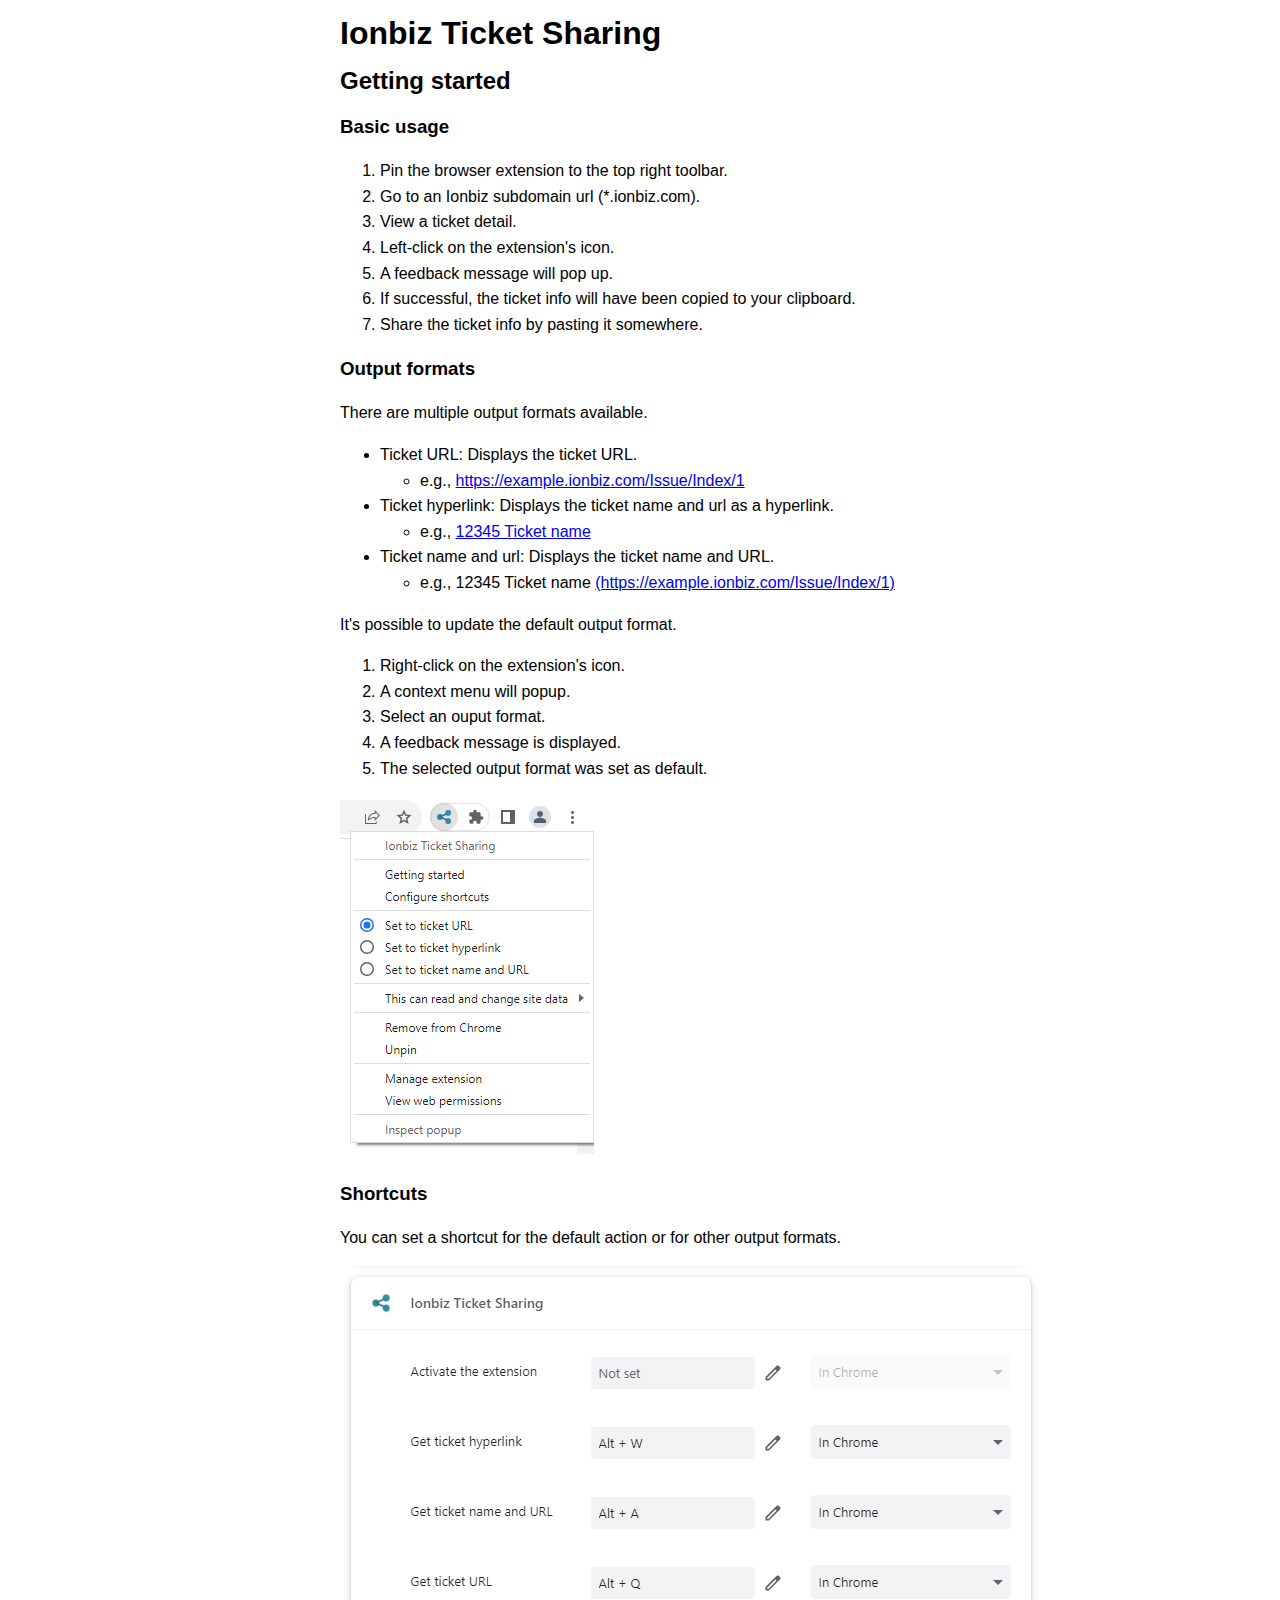
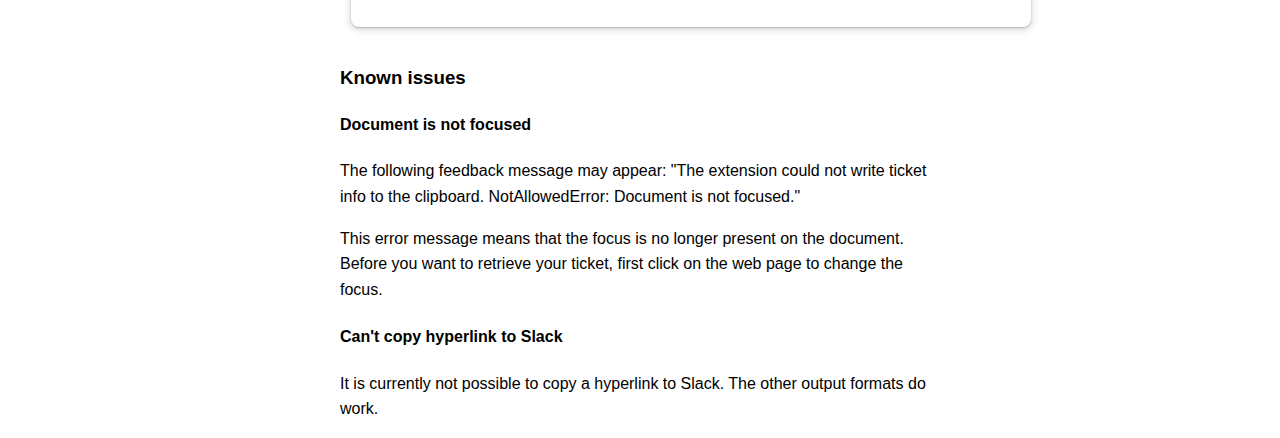
<file: docs/index.html>
<!DOCTYPE html>
<html lang="en">

<head>
    <meta charset="UTF-8">
    <meta name="viewport" content="width=device-width, initial-scale=1.0">
    <title>Getting started - Ionbiz Ticket Sharing</title>

    <style>
        body {
            margin: 0 auto;
            width: 600px;
            font-size: 1rem;
            font-weight: 400;
            font-family: Arial, Helvetica, sans-serif;
            line-height: 1.6rem;
        }
    </style>
</head>

<body>
    <header>
        <h1>Ionbiz Ticket Sharing</h1>
        <h2>Getting started</h2>
    </header>
    <main>
        <h3>Basic usage</h3>
        <ol>
            <li>Pin the browser extension to the top right toolbar.</li>
            <li>Go to an Ionbiz subdomain url (*.ionbiz.com).</li>
            <li>View a ticket detail.</li>
            <li>Left-click on the extension's icon.</li>
            <li>A feedback message will pop up.</li>
            <li>If successful, the ticket info will have been copied to your clipboard.</li>
            <li>Share the ticket info by pasting it somewhere.</li>
        </ol>
        <h3>Output formats</h3>
        <p>There are multiple output formats available.</p>
        <ul>
            <li>Ticket URL: Displays the ticket URL.</li>
            <ul>
                <li>e.g., <a href="#">https://example.ionbiz.com/Issue/Index/1</a></li>
            </ul>
            <li>Ticket hyperlink: Displays the ticket name and url as a hyperlink.</li>
            <ul>
                <li>e.g., <a href="#">12345 Ticket name</a></li>
            </ul>
            <li>Ticket name and url: Displays the ticket name and URL.</li>
            <ul>
                <li>e.g., 12345 Ticket name <a href="#">(https://example.ionbiz.com/Issue/Index/1)</a></li>
            </ul>
        </ul>
        <p>It's possible to update the default output format.</p>
        <ol>
            <li>Right-click on the extension's icon.</li>
            <li>A context menu will popup.</li>
            <li>Select an ouput format.</li>
            <li>A feedback message is displayed.</li>
            <li>The selected output format was set as default.</li>
        </ol>
        <img src="images/its_output_formats.png" />
        <h3>Shortcuts</h3>
        <p>You can set a shortcut for the default action or for other output formats.</p>
        <img src="images/its_shortcuts.png" />
        <h3>Known issues</h3>
        <h4>Document is not focused</h4>
        <p>The following feedback message may appear: "The extension could not write ticket info to the clipboard.
            NotAllowedError: Document is not focused."</p>
        <p>This error message means that the focus is no longer present on the document. Before you want to retrieve
            your ticket, first click on the web page to change the focus.</p>
        <h4>Can't copy hyperlink to Slack</h4>
        <p>It is currently not possible to copy a hyperlink to Slack. The other output formats do work.</p>
    </main>
</body>

</html>
</file>
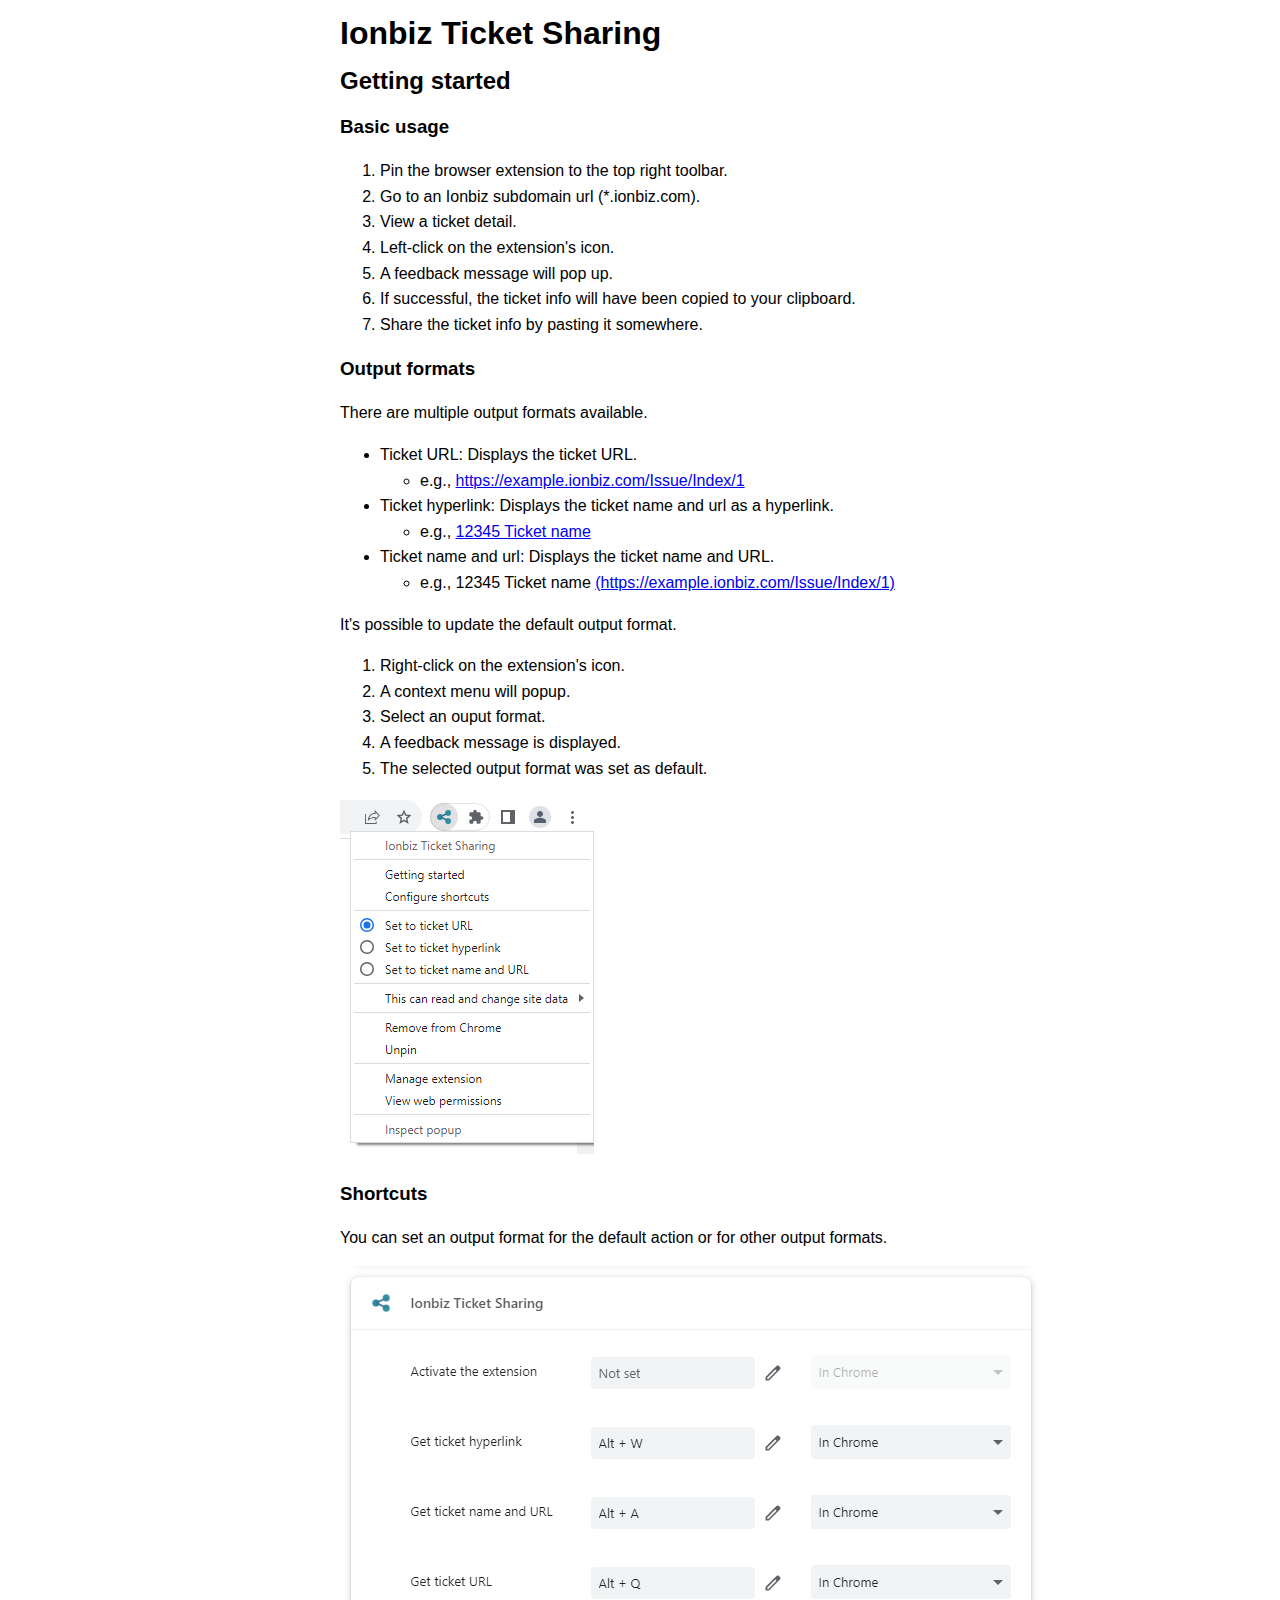
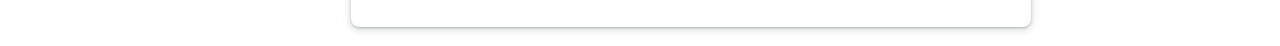
<file: getting-started/index.html>
<!DOCTYPE html>
<html lang="en">

<head>
    <meta charset="UTF-8">
    <meta name="viewport" content="width=device-width, initial-scale=1.0">
    <title>Getting started - Ionbiz Ticket Sharing</title>

    <style>
        body {
            margin: 0 auto;
            width: 600px;
            font-size: 1rem;
            font-weight: 400;
            font-family: Arial, Helvetica, sans-serif;
            line-height: 1.6rem;
        }
    </style>
</head>

<body>
    <header>
        <h1>Ionbiz Ticket Sharing</h1>
        <h2>Getting started</h2>
    </header>
    <main>
        <h3>Basic usage</h3>
        <ol>
            <li>Pin the browser extension to the top right toolbar.</li>
            <li>Go to an Ionbiz subdomain url (*.ionbiz.com).</li>
            <li>View a ticket detail.</li>
            <li>Left-click on the extension's icon.</li>
            <li>A feedback message will pop up.</li>
            <li>If successful, the ticket info will have been copied to your clipboard.</li>
            <li>Share the ticket info by pasting it somewhere.</li>
        </ol>
        <h3>Output formats</h3>
        <p>There are multiple output formats available.</p>
        <ul>
            <li>Ticket URL: Displays the ticket URL.</li>
            <ul>
                <li>e.g., <a href="#">https://example.ionbiz.com/Issue/Index/1</a></li>
            </ul>
            <li>Ticket hyperlink: Displays the ticket name and url as a hyperlink.</li>
            <ul>
                <li>e.g., <a href="#">12345 Ticket name</a></li>
            </ul>
            <li>Ticket name and url: Displays the ticket name and URL.</li>
            <ul>
                <li>e.g., 12345 Ticket name <a href="#">(https://example.ionbiz.com/Issue/Index/1)</a></li>
            </ul>
        </ul>
        <p>It's possible to update the default output format.</p>
        <ol>
            <li>Right-click on the extension's icon.</li>
            <li>A context menu will popup.</li>
            <li>Select an ouput format.</li>
            <li>A feedback message is displayed.</li>
            <li>The selected output format was set as default.</li>
        </ol>
        <img src="img/its_output_formats.png" />
        <h3>Shortcuts</h3>
        <p>You can set an output format for the default action or for other output formats.</p>
        <img src="img/its_shortcuts.png" />
    </main>
</body>

</html>
</file>
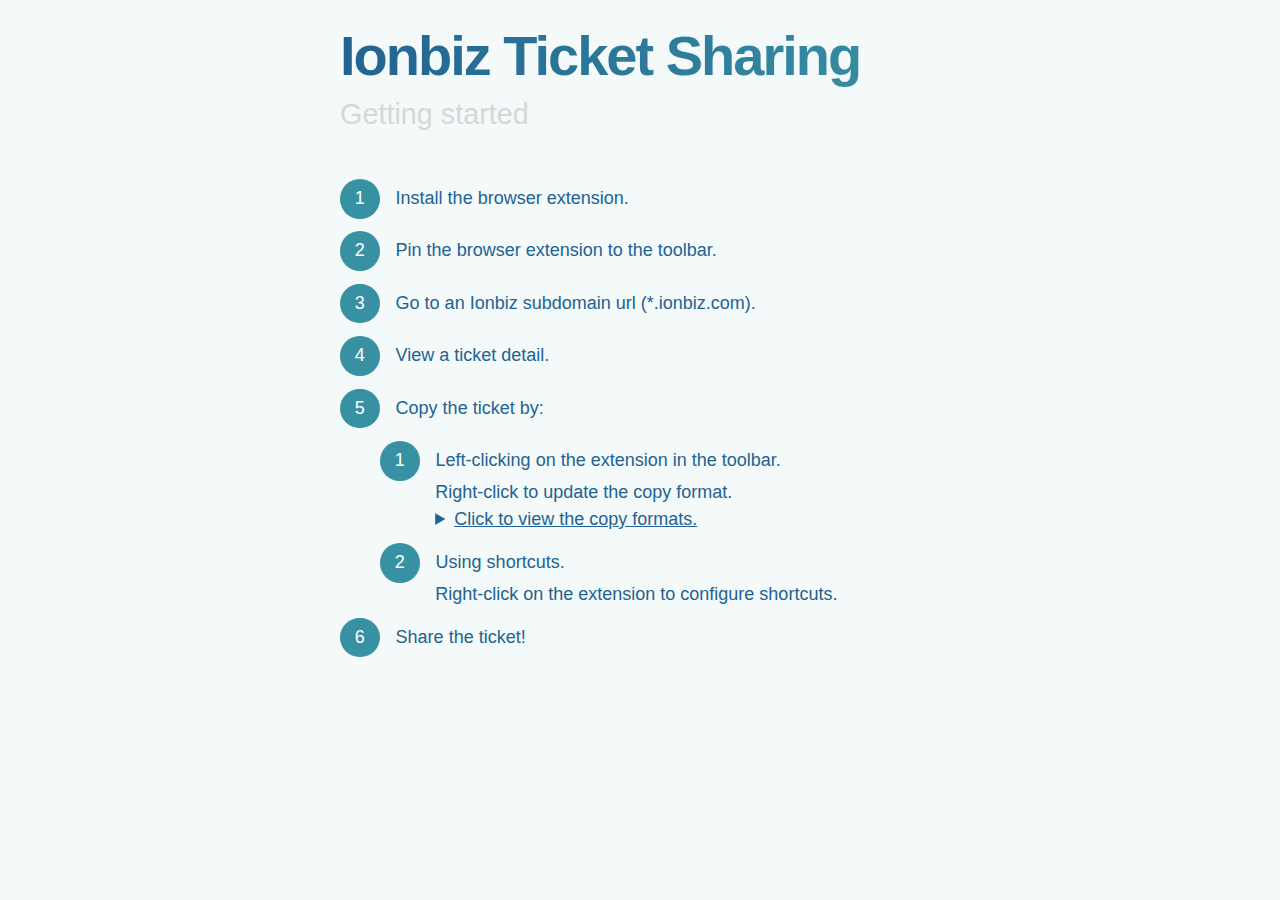
<file: gettingstarted.html>
<!DOCTYPE html>
<html lang="en">

<head>
    <meta charset="UTF-8">
    <meta name="viewport" content="width=device-width, initial-scale=1.0">
    <title>Getting started - Ionbiz Ticketing Sharing</title>
    <link rel="stylesheet" href="src/options/normalize.css">

    <style>
        :root {
            --main-bg-light-color: #3891a3;
            --main-bg-dark-color: #226391;
        }

        body {
            margin: 0 auto;
            width: 600px;
            font-size: 1rem;
            font-family: Arial, Helvetica, sans-serif;
            background-color: #F4F9FA;
        }

        ol {
            list-style: none;
            counter-reset: steps;
            line-height: 1.4rem;
            padding: 0;
        }

        ol li {
            font-size: 1.125rem;
            counter-increment: steps;
            margin: 0.8rem 0;
            color: var(--main-bg-dark-color);
            font-weight: 400;
        }

        ol li ol {
            padding-left: 2.5rem;
        }

        ol li::before {
            content: counter(steps);
            margin-right: 1rem;
            background: var(--main-bg-light-color);
            color: white;
            width: 2.2em;
            height: 2.2em;
            border-radius: 50%;
            display: inline-grid;
            place-items: center;
            line-height: 2.2em;
        }

        ol ol li::before {
            background: var(--main-bg-light-color);
        }

        h1 {
            margin: 0;
            padding: 0;
            font-size: 3.5rem;
            font-weight: 700;
            letter-spacing: -2px;
            background-image: linear-gradient(90deg, var(--main-bg-dark-color), var(--main-bg-light-color));
            background-size: 100%;
            background-repeat: repeat;
            -webkit-background-clip: text;
            -webkit-text-fill-color: transparent;
        }

        h2 {
            font-size: 1.8rem;
            color: #d7d7d7;
            font-weight: 400;
            margin: 0.6rem 0 0 0;
        }

        summary {
            cursor: pointer;
            text-decoration: underline;
            margin-top: 0.3rem;
        }

        header {
            margin: 1.5rem 0 3rem 0;
        }

        .ol-details-wrapper {
            display: block;
            margin-left: 3.45rem;
        }

        .ol-details--block {
            display: block;
        }

        .ol-details--line {
            display: block;
            margin-top: 0.4rem;
        }

        a:link,
        a:visited {
            color: rgb(153, 153, 153);
        }
    </style>
</head>

<body>
    <header>
        <h1>Ionbiz Ticket Sharing</h1>
        <h2>Getting started</h2>
    </header>
    <main>
        <ol>
            <li>Install the browser extension.</li>
            <li>Pin the browser extension to the toolbar.</li>
            <li>Go to an Ionbiz subdomain url (*.ionbiz.com).</li>
            <li>View a ticket detail.</li>
            <li>Copy the ticket by:
                <ol>
                    <li>Left-clicking on the extension in the toolbar.
                        <span class="ol-details-wrapper">Right-click to update
                            the copy format.
                            <details class="ol-details--block">
                                <summary>Click to view the copy formats.</summary>
                                <span class="ol-details--line">Ticket URL: Displays the ticket url.
                                    e.g. <a href="#">https://example.ionbiz.com/Issue/Index/1</a></span>
                                <span class="ol-details--block">Ticket hyperlink:
                                    Displays the ticket name and URL as a hyperlink
                                    e.g. <a href="#">12345 Ticket name</a></span>
                                <span class="ol-details--block">Ticket name:
                                    Displays the ticket name.
                                    e.g. 12345 Ticket name</span>
                                <span class="ol-details--block">Ticket name and URL:
                                    Displays the ticket name and URL.
                                    e.g. 12345 Ticket name (<a
                                        href="#">https://example.ionbiz.com/Issue/Index/1</a>)</span>
                            </details>
                        </span>
                    </li>
                    <li>Using shortcuts.<span class="ol-details-wrapper"><span class="ol-details--block">Right-click on
                                the extension to configure
                                shortcuts.</span></span>
                    </li>
                </ol>
            </li>
            <li>Share the ticket!</li>
        </ol>
    </main>
</body>

</html>
</file>
